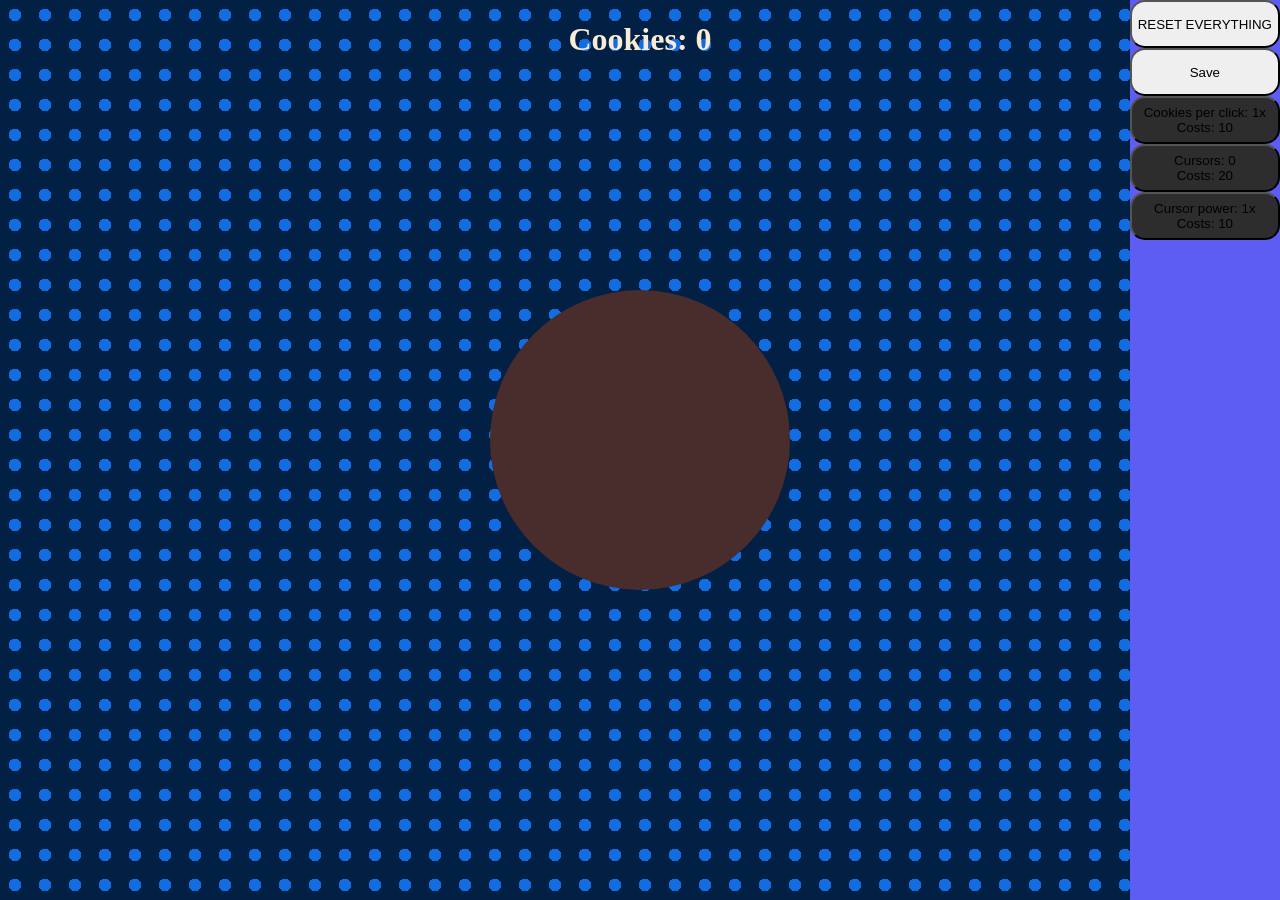
<file: index.html>
<!DOCTYPE html>
<html>
<head>
<link href="idleGame.css" rel="stylesheet"></link>
<title>Document</title>
</head>
<header>
    <h1 id="counter" class="centerTitle">Cookies: </h1>
</header>
<body>
    <div class="cookieContainer">
        <div class="cookie" id="cookie"></div>
    </div>
    <div class="upgradeBox">
        <div class="upgrades">
            <button id="reset-btn">RESET EVERYTHING</button>
            <button id="save-btn">Save</button>
            <button id="cps" class="greyed">Cookies per click: 1x <br><label id="cookieCostCPS">Costs: 10</label></button>
            <button id="cursor-btn" class="greyed">cursors: 0<br><label id="cursorCostCPS">Costs: 20</label></button>
	        <button id="cursorPower-btn" class="greyed">cursor power: 1x<br><label id="cursorPowerCost">Costs: 10</label></button>
        </div>
    </div>
</body>
<footer>

</footer>
</html>
<script src="idleGame.js"></script>
</file>
<file: idleGame.css>
.centerTitle {
    display: flex;
    justify-content: center;
}
html, body {
    margin: 0;
}
body {
    background-color:rgb(2, 31, 68);
    background-image: radial-gradient(rgba(19, 109, 226, 1) 30%, transparent 25%);
    background-size: 30px 30px;
}
h1 {
    color: antiquewhite;
}
.cookie {
    width: 300px;
    height: 300px;
    background-color: rgb(73, 44, 44);
    color: rgb(73, 44, 44);
    border-radius: 100%;
    transition: .2s ease all;
    cursor: pointer;
}
* {
    /*border: 1px, solid, brown;*/
}
.cookieContainer {
    display: flex;
    justify-content: center;
    align-items: center;
    height: 80vh;
}
.cookie:active {
    width: 350px;
    height: 350px;
}
.upgradeBox {
    position: absolute;
    top: 0px;
    right: 0px;
    display: flex;
    flex-direction: column;
    background-color: rgb(93, 93, 244);
    height: 100vh;
}
button {
    transition: .2s ease all;
    border-radius: 15px;
    height: 3rem;
    cursor: pointer;
}
button:hover {
    height: 3.4rem;
    background-color: antiquewhite;
}
button:active {
    height: 4rem;
    background-color: antiquewhite;
}
.upgrades {
    display: flex;
    flex-direction: column;
}
.greyed {
    background-color: rgba(45, 45, 45, 1);
    cursor: default;
}
.greyed:hover {
    background-color: rgba(45, 45, 45, 1);
}
.greyed:active {
    background-color: rgba(45, 45, 45, 1);
}
</file>
